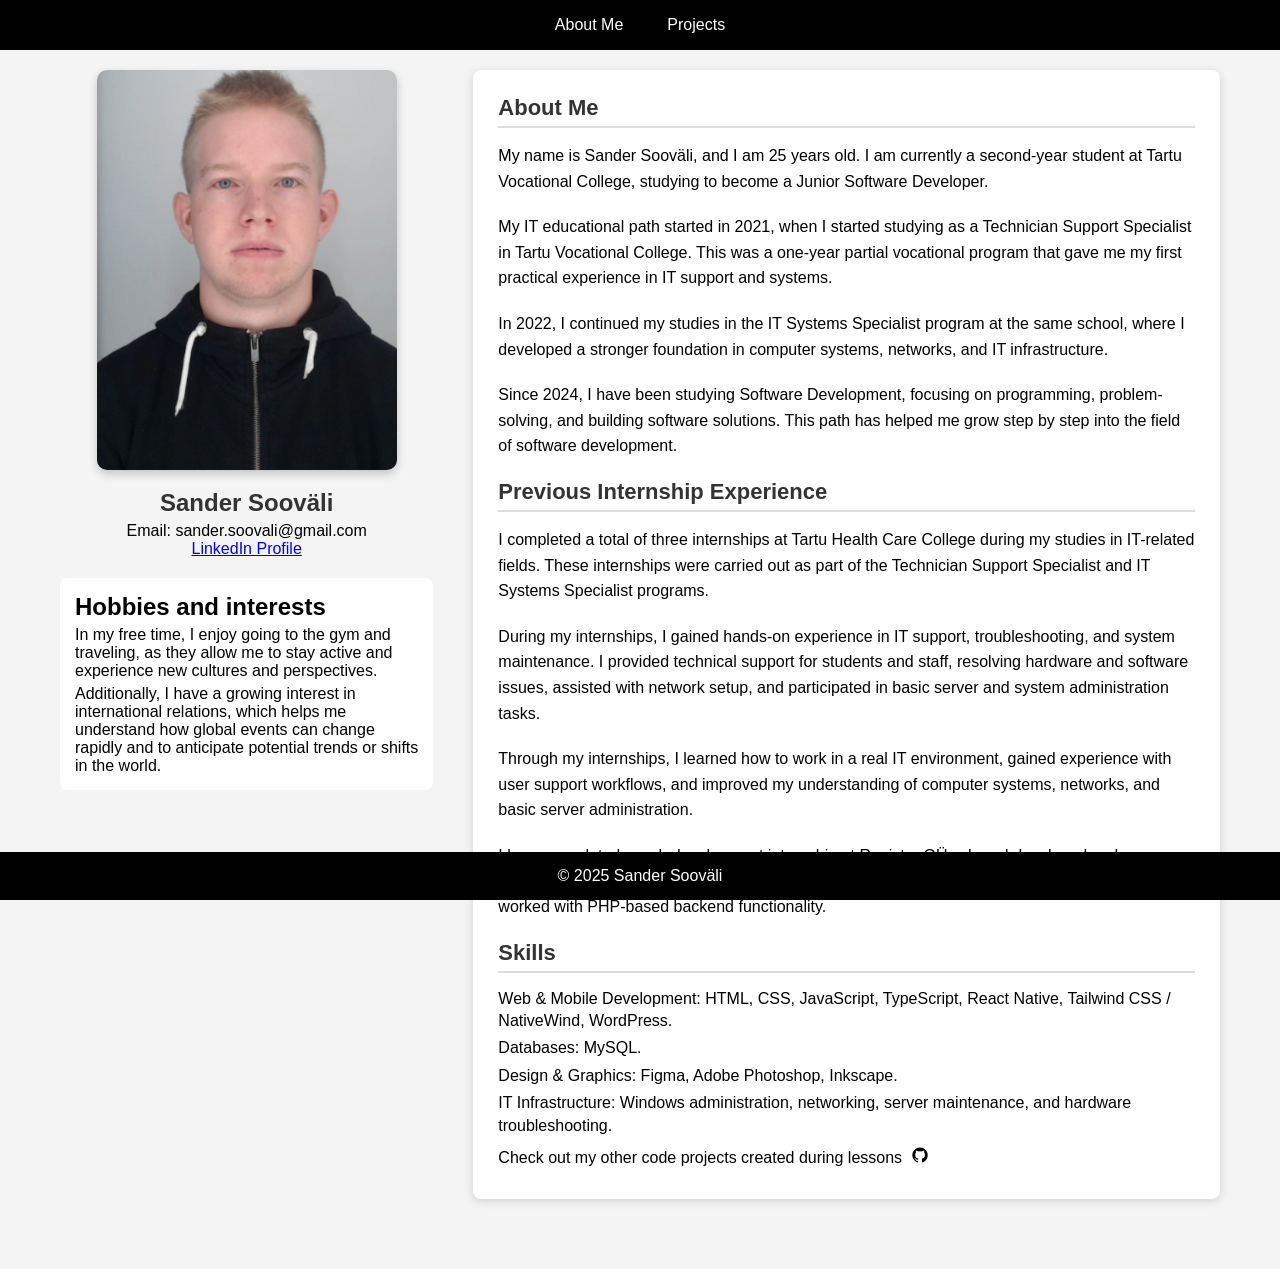
<file: index.html>
<!DOCTYPE html>
<html lang="et">
<head>
    <meta charset="UTF-8">
    <meta name="viewport" content="width=device-width, initial-scale=1.0">
    <title>About Me - Sander Sooväli</title>
    <link rel="stylesheet" href="style.css">
</head>
<body>

    <nav id="navbar">
        <div class="container">
            <ul>
                <li><a class="current" href="index.html">About Me</a></li>
                <li><a href="projects.html">Projects</a></li>
            </ul>
        </div>
    </nav>

    <div class="container" id="about">
        <div class="left">
            <img src="./img/Profiilifoto_Sander_Soovali.jpg" alt="Sander Sooväli" class="profile-image">
            <h1>Sander Sooväli</h1>
            <p>Email: sander.soovali@gmail.com</p> 
            <a href="https://www.linkedin.com/in/sander-sooväli-5aaa973a5" target="_blank">LinkedIn Profile</a>

            <div class="Hobbies">
                <h2>Hobbies and interests</h2>
                <p>In my free time, I enjoy going to the gym and traveling, as they allow me to stay active and experience new cultures and perspectives.</p>
                <p>Additionally, I have a growing interest in international relations, which helps me understand how global events can change rapidly and to anticipate potential trends or shifts in the world.</p>
                </div> 
            </div>
        
            <div class="right">
            <h2>About Me</h2>
            <p>
                My name is Sander Sooväli, and I am 25 years old. I am currently a second-year student at Tartu Vocational College, studying to become a Junior Software Developer.
                </p>
                <p>
                My IT educational path started in 2021, when I started studying as a Technician Support Specialist in Tartu Vocational College. This was a one-year partial vocational program that gave me my first practical experience in IT support and systems.
                </p>
                <p>
                In 2022, I continued my studies in the IT Systems Specialist program at the same school, where I developed a stronger foundation in computer systems, networks, and IT infrastructure.
                </p>
                <p>
                Since 2024, I have been studying Software Development, focusing on programming, problem-solving, and building software solutions. This path has helped me grow step by step into the field of software development.
            </p>
            <!-- <h2>Hobbies and interests</h2>
            <p>In my free time, I enjoy going to the gym and traveling, as they allow me to stay active and experience new cultures and perspectives. Additionally, I have a growing interest in international relations, which further broadens my global outlook and curiosity.</p>
            --> 
            <h2>Previous Internship Experience</h2>
            <p>
                I completed a total of three internships at Tartu Health Care College during my studies in IT-related fields.
                These internships were carried out as part of the Technician Support Specialist and IT Systems Specialist programs.
            </p>
            <p>
                During my internships, I gained hands-on experience in IT support, troubleshooting, and system maintenance.
                I provided technical support for students and staff, resolving hardware and software issues, assisted with network setup,
                and participated in basic server and system administration tasks.
            </p>
            <p>
                Through my internships, I learned how to work in a real IT environment, gained experience with user support workflows,
                and improved my understanding of computer systems, networks, and basic server administration.
            </p>
            <p>I have completed a web development internship at Register OÜ, where I developed and maintained WordPress plugins, implemented custom user interface logic with JavaScript, and worked with PHP-based backend functionality.</p>
            <div class="skills">
                <h2>Skills</h2>
                <!--<p>Website Creation using HTML & CSS</p>
                <p>Basic Knowledge of JavaScript, TypeScript, React Native, Tailwind CSS / NativeWind</p>-->
                
                <!--<p>Basic Knowledge of WordPress</p>
                <p>Basic Knowledge of MySQL</p>
                <p>Basic Knowledge of Figma, Photoshop and Inkscape</p>-->
                <p>Web & Mobile Development: HTML, CSS, JavaScript, TypeScript, React Native, Tailwind CSS / NativeWind, WordPress.</p>

                <p>Databases: MySQL.</p>

                <p>Design & Graphics: Figma, Adobe Photoshop, Inkscape.</p>

                <p>IT Infrastructure: Windows administration, networking, server maintenance, and hardware troubleshooting.</p>
                <p>Check out my other code projects created during lessons
                    <a href="https://github.com/sandersoovli?tab=repositories" target="_blank">
                        <img src="img/1.logo.png" alt="Github" class="github-logo">
                    </a>
                </p>
            </div>
        </div>
    </div>

    <footer>
        &copy; 2025 Sander Sooväli
    </footer>

</body>
</html>
</file>
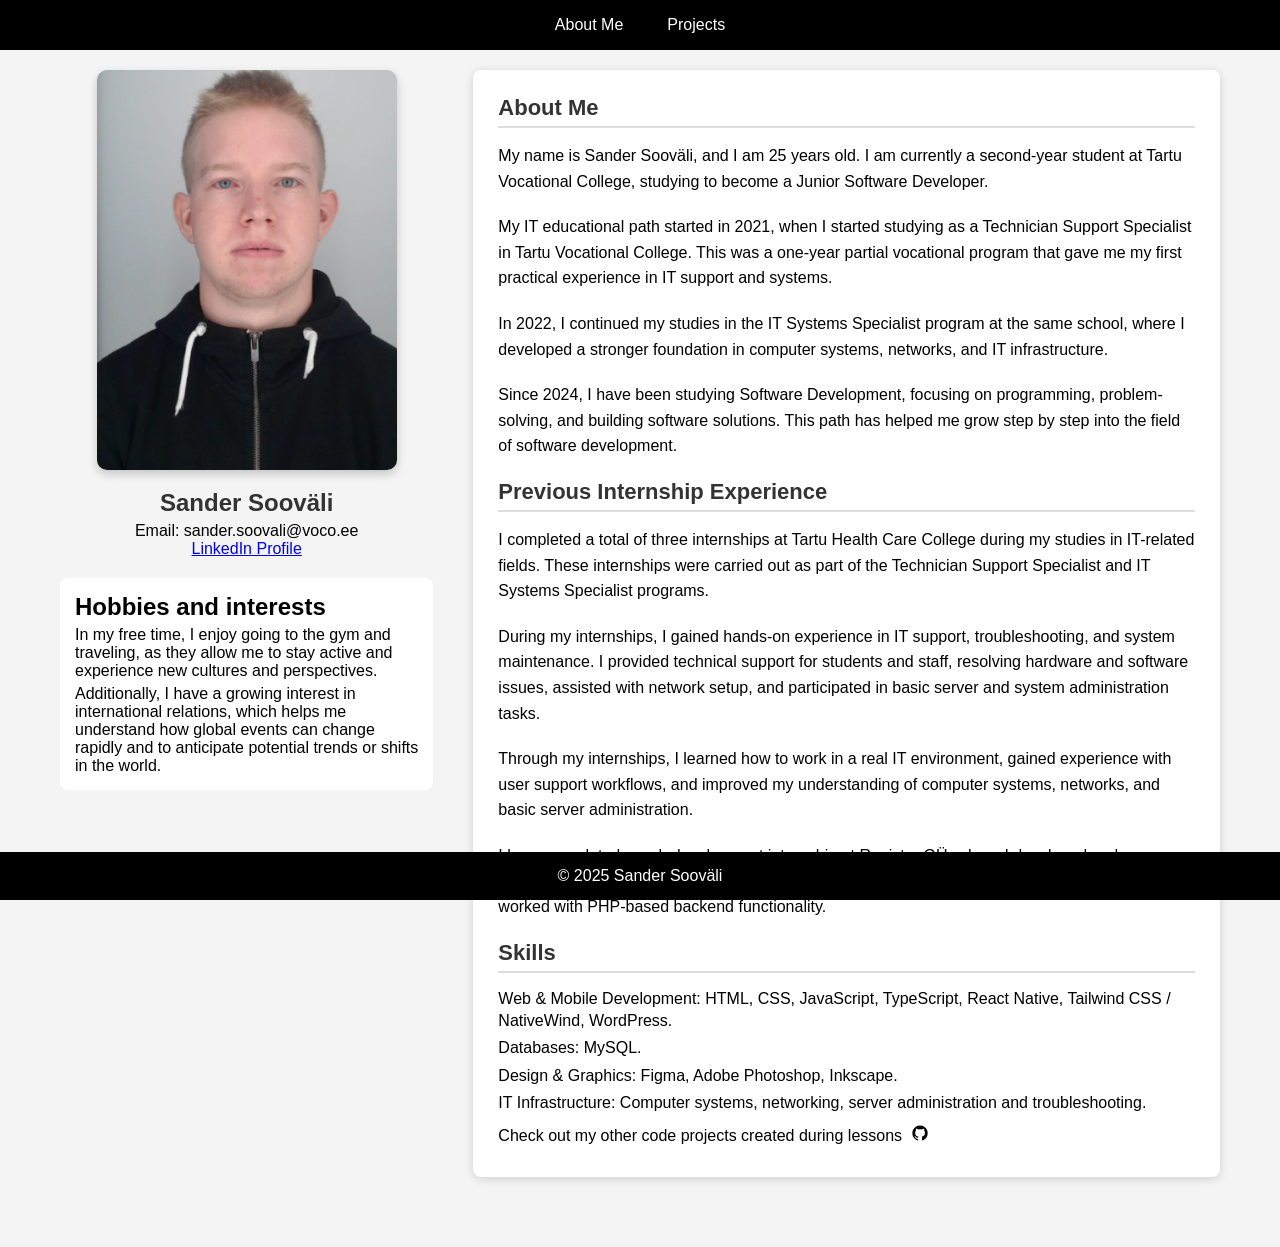
<file: about.html>
<!DOCTYPE html>
<html lang="et">
<head>
    <meta charset="UTF-8">
    <meta name="viewport" content="width=device-width, initial-scale=1.0">
    <title>About Me - Sander Sooväli</title>
    <link rel="stylesheet" href="style.css">
</head>
<body>

    <nav id="navbar">
        <div class="container">
            <ul>
                <li><a class="current" href="about.html">About Me</a></li>
                <li><a href="projects.html">Projects</a></li>
            </ul>
        </div>
    </nav>

    <div class="container" id="about">
        <div class="left">
            <img src="./img/Profiilifoto_Sander_Soovali.jpg" alt="Sander Sooväli" class="profile-image">
            <h1>Sander Sooväli</h1>
            <p>Email: sander.soovali@voco.ee</p> 
            <a href="https://www.linkedin.com/in/sander-sooväli-5aaa973a5" target="_blank">LinkedIn Profile</a>

            <div class="Hobbies">
                <h2>Hobbies and interests</h2>
                <p>In my free time, I enjoy going to the gym and traveling, as they allow me to stay active and experience new cultures and perspectives.</p>
                <p>Additionally, I have a growing interest in international relations, which helps me understand how global events can change rapidly and to anticipate potential trends or shifts in the world.</p>
                </div> 
            </div>
        
            <div class="right">
            <h2>About Me</h2>
            <p>
                My name is Sander Sooväli, and I am 25 years old. I am currently a second-year student at Tartu Vocational College, studying to become a Junior Software Developer.
                </p>
                <p>
                My IT educational path started in 2021, when I started studying as a Technician Support Specialist in Tartu Vocational College. This was a one-year partial vocational program that gave me my first practical experience in IT support and systems.
                </p>
                <p>
                In 2022, I continued my studies in the IT Systems Specialist program at the same school, where I developed a stronger foundation in computer systems, networks, and IT infrastructure.
                </p>
                <p>
                Since 2024, I have been studying Software Development, focusing on programming, problem-solving, and building software solutions. This path has helped me grow step by step into the field of software development.
            </p>
            <!-- <h2>Hobbies and interests</h2>
            <p>In my free time, I enjoy going to the gym and traveling, as they allow me to stay active and experience new cultures and perspectives. Additionally, I have a growing interest in international relations, which further broadens my global outlook and curiosity.</p>
            --> 
            <h2>Previous Internship Experience</h2>
            <p>
                I completed a total of three internships at Tartu Health Care College during my studies in IT-related fields.
                These internships were carried out as part of the Technician Support Specialist and IT Systems Specialist programs.
            </p>
            <p>
                During my internships, I gained hands-on experience in IT support, troubleshooting, and system maintenance.
                I provided technical support for students and staff, resolving hardware and software issues, assisted with network setup,
                and participated in basic server and system administration tasks.
            </p>
            <p>
                Through my internships, I learned how to work in a real IT environment, gained experience with user support workflows,
                and improved my understanding of computer systems, networks, and basic server administration.
            </p>
            <p>I have completed a web development internship at Register OÜ, where I developed and maintained WordPress plugins, implemented custom user interface logic with JavaScript, and worked with PHP-based backend functionality.</p>
            <div class="skills">
                <h2>Skills</h2>
                <!--<p>Website Creation using HTML & CSS</p>
                <p>Basic Knowledge of JavaScript, TypeScript, React Native, Tailwind CSS / NativeWind</p>-->
                
                <!--<p>Basic Knowledge of WordPress</p>
                <p>Basic Knowledge of MySQL</p>
                <p>Basic Knowledge of Figma, Photoshop and Inkscape</p>-->
                <p>Web & Mobile Development: HTML, CSS, JavaScript, TypeScript, React Native, Tailwind CSS / NativeWind, WordPress.</p>

                <p>Databases: MySQL.</p>

                <p>Design & Graphics: Figma, Adobe Photoshop, Inkscape.</p>

                <p>IT Infrastructure: Computer systems, networking, server administration and troubleshooting.</p>
                <p>Check out my other code projects created during lessons
                    <a href="https://github.com/sandersoovli?tab=repositories" target="_blank">
                        <img src="img/1.logo.png" alt="Github" class="github-logo">
                    </a>
                </p>
            </div>
        </div>
    </div>

    <footer>
        &copy; 2025 Sander Sooväli
    </footer>

</body>
</html>
</file>
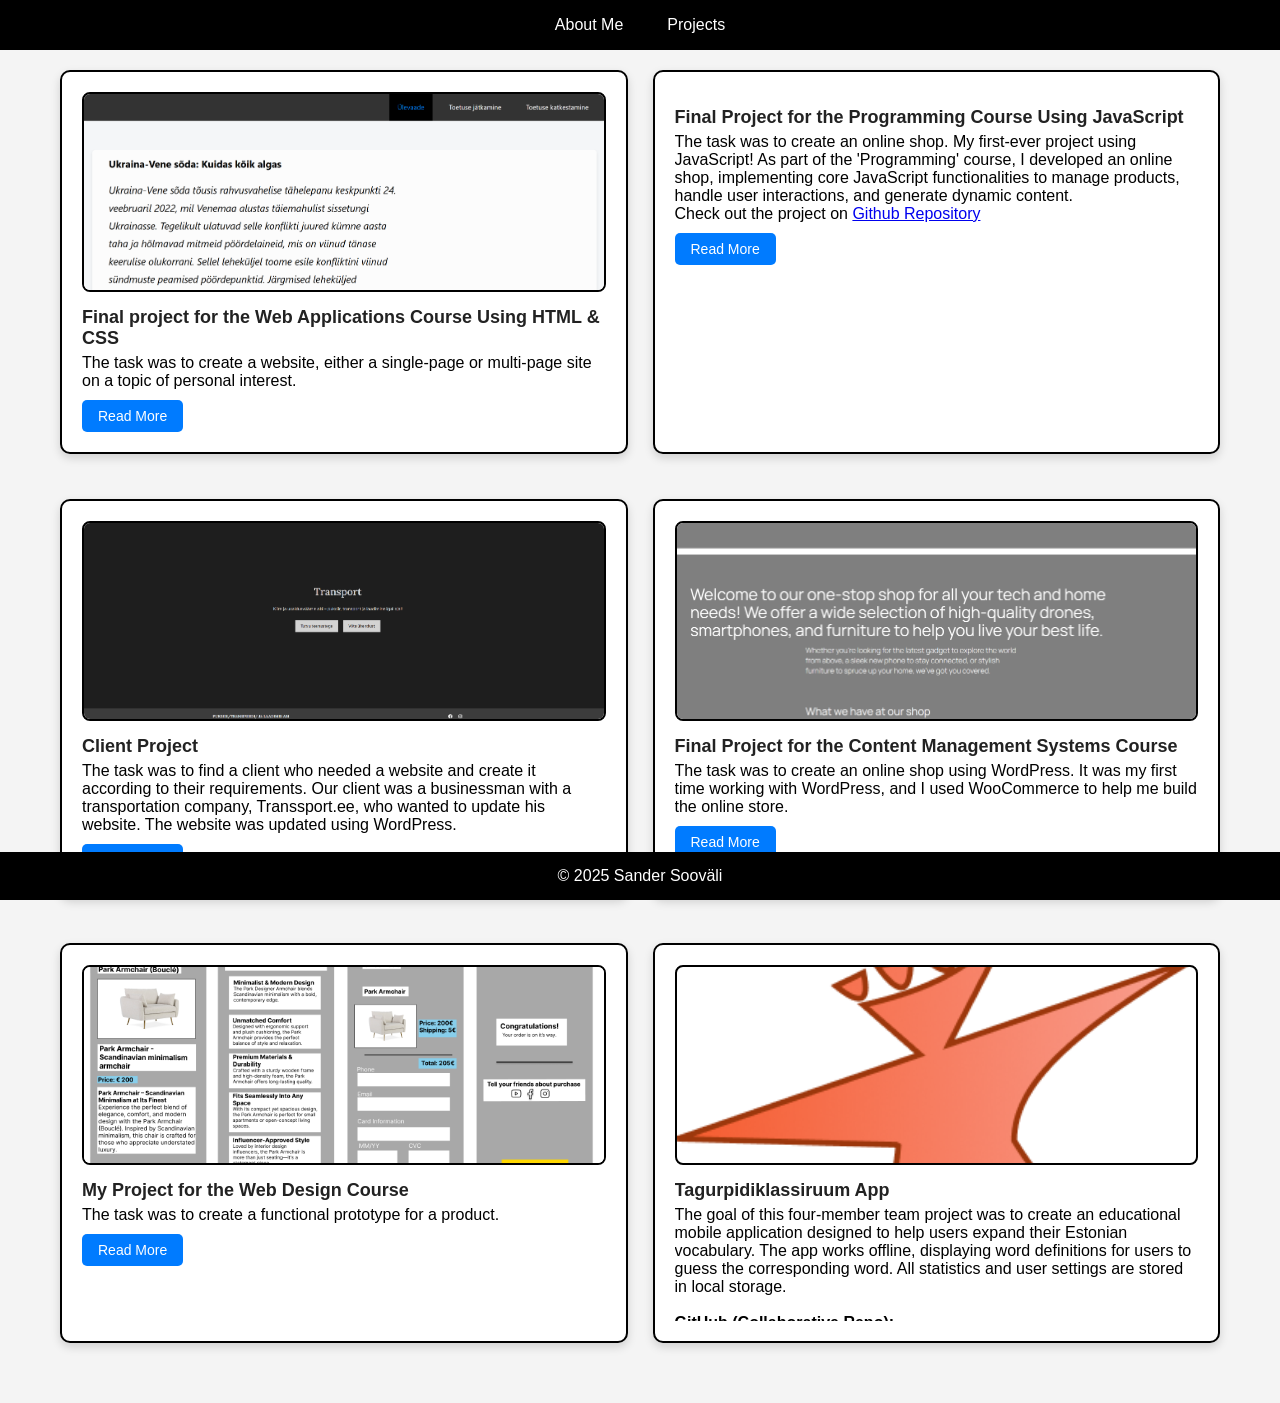
<file: projects.html>
<!DOCTYPE html>
<html lang="et">
<head>
    <meta charset="UTF-8">
    <meta name="viewport" content="width=device-width, initial-scale=1.0">
    <title>Portfolio - Projects</title>
    <link rel="stylesheet" href="style.css">
</head>
<body>

    <!-- Navigation -->
    <header>
        <nav id="navbar">
            <div class="container">
                <ul>
                    <li><a class="current" href="index.html">About Me</a></li>
                    <li><a class="current" href="projects.html">Projects</a></li>
                </ul>
            </div>
        </nav>
    </header>

    <!-- Projects Section -->
    <section class="projects">
        <!--<h1>My Projects</h1> -->
        <div class="project-item-container">

            <!-- Project 1 -->
            <div class="project-item">
                <a href="https://vs24soovali.ita.voco.ee/loputoo%20projekt/1_leht.html" target="_blank" class="thumbnail">
                    <img src="img/1.project.png" alt="End of Course Project">
                </a>
                <div class="description">
                    <h2>Final project for the Web Applications Course Using HTML & CSS</h2>
                    <p>The task was to create a website, either a single-page or multi-page site on a topic of personal interest. </p>
                    <!-- Additional text that will be hidden initially -->
        <p class="extra-text" style="display:none;">
            For my final project, I built my first-ever website, choosing to explore the Russia-Ukraine war. Using HTML and CSS, I designed and structured the content to present the information clearly and effectively. 
        </p>
        <!-- Read More button -->
        <button class="read-more-btn">Read More</button>
                </div>
            </div>

            <!-- Project 2 -->
            <div class="project-item">
                <!-- <div class="thumbnail no-image">
                     <p>No Image Available</p> 
                </div> -->
                <div class="description">
                    <h2>Final Project for the Programming Course Using JavaScript</h2>
                    <p>The task was to create an online shop. My first-ever project using JavaScript! As part of the 'Programming' course, I developed an online shop, implementing core JavaScript functionalities to manage products, handle user interactions, and generate dynamic content. 
                      <p>Check out the project on <a href="https://github.com/sandersoovli/E-Shop_JS-Node-SASS-Express/tree/main" target="_blank">Github Repository</a></p>
                    </p>
                    <!-- Additional text that will be hidden initially -->
        <p class="extra-text" style="display:none;">
            While working on this project, I asked for help from my coursemates and the teacher when faced with challenges, as I was still learning JavaScript. This experience not only provided me with hands-on practice in JavaScript but also enhanced my problem-solving skills in web development.
        </p>
        <!-- Read More button -->
        <button class="read-more-btn">Read More</button>
                </div>
            </div>
            

            <!-- Project 3 -->
<div class="project-item">
    <a href="https://transsport.ee/" target="_blank" class="thumbnail">
        <img src="img/3.project.png" alt="Website on WordPress">
    </a>
    <div class="description">
        <h2>Client Project</h2>
        <p>The task was to find a client who needed a website and create it according to their requirements. Our client was a businessman with a transportation company, Transsport.ee, who wanted to update his website. The website was updated using WordPress. </p>
        <!-- Additional text that will be hidden initially -->
        <p class="extra-text" style="display:none;">
            It was a group project, and as a team member, I contributed to writing the project's documentation and designing the new version of Transsport.ee in Figma to better meet the client’s needs.
        </p>
        <!-- Read More button -->
        <button class="read-more-btn">Read More</button>
    </div>
</div>
 

            <!-- Project 4 -->
            <div class="project-item">
                <a href="https://vs24soovali.ita.voco.ee/wordpress/" target="_blank" class="thumbnail">
                    <img src="img/4.project.png" alt="Website on WordPress">
                </a>
                <div class="description">
                    <h2>Final Project for the Content Management Systems Course</h2>
                    <p>The task was to create an online shop using WordPress. It was my first time working with WordPress, and I used WooCommerce to help me build the online store. </p>
                    <!-- Additional text that will be hidden initially -->
                    <p class="extra-text" style="display:none;">
                        As part of the 'Content Management Systems' course, I developed the shop by implementing essential features and customizations to ensure a smooth user experience and efficient product management.
                    </p>
                    <!-- Read More button -->
                    <button class="read-more-btn">Read More</button>
                </div>
            </div>

            <!-- Project 5 -->
            <div class="project-item">
                <a href="https://www.figma.com/design/G1j52F5n7qcprPAXXBE7J7/Klassiprojekt?node-id=1-3" target="_blank" class="thumbnail">
                    <img src="img/5.project.png" alt="Task on Figma">
                </a>
                <div class="description">
                    <h2>My Project for the Web Design Course</h2>
                    <p>The task was to create a functional prototype for a product. </p>
                    <!-- Additional text that will be hidden initially -->
                    <p class="extra-text" style="display:none;">
                        In the beginning, I used Random Project Generator to get a persona and a product. It was my first time working with Figma, and I designed a website for mobile where users can purchase a sofa. I created both low-fidelity (lo-fi) and high-fidelity (hi-fi) prototypes. For more details, check out the Figma project.
                    </p>
                    <!-- Read More button -->
                    <button class="read-more-btn">Read More</button>
                </div>
            </div>
            
            <!-- Project 5 -->
             <div class="project-item">
                <a href="https://www.figma.com/design/nqxCpL9JbIsPQrt4NIRvWL/tagurpidiKlassiruum?node-id=63-80&t=T72uwy2m6jXZ3RUv-1" target="_blank" class="thumbnail">
                    <img src="img/6.project.png" alt="Tagurpridiklassiruum äpp">
                </a>
                <div class="description">
                    <h2>Tagurpidiklassiruum App</h2>
                    <p>The goal of this four-member team project was to create an educational mobile application designed to help users expand their Estonian vocabulary. The app works offline, displaying word definitions for users to guess the corresponding word. All statistics and user settings are stored in local storage.
                        <br><br>
                        <strong>GitHub (Collaborative Repo):</strong> <a href="https://github.com/aleksandertap/tagurpidiklassiruum" target="_blank">github.com/aleksandertap/tagurpidiklassiruum</a> 
                        <br>
                        <strong>Project documentation:</strong> <a href="https://docs.google.com/document/d/1wYuZv4RWMYFZStX-CAWeSDVWVnEb4BlD4B_U8gDmF9s/edit?tab=t.0" target="_blank">Documentation</a>
                    </p>
                    <!-- Additional text that will be hidden initially -->
                     <p class="extra-text" style="display:none;">
                    My role in the team focused primarily on user interface design and user experience optimization, ensuring the app was simple and intuitive. Additionally, I implemented a confetti function in the app that activates when a student answers correctly. The app remembers the last word, allowing users to continue from where they left off.

                    I added buttons with icons in the top corner of the app: on the left are settings and on the right is feedback, which shows how many words the user answered correctly and incorrectly. This helps users track their progress and use the app more conveniently.
                    </p>
                    <!-- Read More button -->
                    <button class="read-more-btn">Read More</button>
                </div>
        </div>
    </section>

    <!-- Footer -->
    <footer>
        &copy; 2025 Sander Sooväli
    </footer>
    <script>
        // JavaScript, mis haldab "Read More" nuppude funktsionaalsust
        const readMoreButtons = document.querySelectorAll('.read-more-btn');
    
        readMoreButtons.forEach(button => {
            button.addEventListener('click', function () {
                const extraText = this.previousElementSibling; // Õige täiendav tekst (pärast nuppu)
                const isTextVisible = extraText.style.display === 'block';
    
                // Lülita teksti nähtavus sisse/välja
                extraText.style.display = isTextVisible ? 'none' : 'block';
                // Muuda nupu teksti
                this.textContent = isTextVisible ? 'Read More' : 'Read Less';
            });
        });
    </script>
    
</body>
</html>
</file>
<file: style.css>
/* Global styles */
* {
  margin: 0;
  padding: 0;
  box-sizing: border-box;
}

body {
  font-family: Arial, sans-serif;
  background-color: #f4f4f4;
  overflow-x: hidden;
}

/* Navigation */
#navbar {
  background: #000;
  color: #fff;
  height: 50px; /* Shortened height */
  display: flex;
  justify-content: center;
  align-items: center;
  padding: 5px 0;
  width: 100%;
  position: fixed; /* Keep navbar visible */
  top: 0;
  left: 0;
  z-index: 1000; /* Ensure it stays on top */
}

/* Navbar container */
#navbar .container {
  display: flex;
  justify-content: center;
  align-items: center;
  width: 100%;
}

/* Navbar list */
#navbar ul {
  list-style: none;
  display: flex;
  justify-content: center;
  align-items: center;
  padding: 0;
  margin: 0;
}

/* Navbar items */
#navbar ul li {
  margin: 0 10px; /* Reduce spacing */
}

/* Navbar links */
#navbar ul li a {
  color: #fff;
  text-decoration: none;
  padding: 8px 12px; /* Reduce padding */
  display: inline-block;
}

/* Main container */
.container {
  display: grid;
  grid-template-columns: 1fr 2fr;
  gap: 40px;
  max-width: 1200px;
  margin: 50px auto;
  padding: 20px;
  align-items: start;
}

.left {
  text-align: center;
}

.profile-image {
  width: 100%;
  max-width: 300px;
  border-radius: 10px;
  box-shadow: 0 4px 10px rgba(0, 0, 0, 0.2);
  object-fit: cover; 
  object-position: center top; /* Moves focus to the top part of the image */
  
}

.left h1 {
  margin-top: 15px;
  font-size: 24px;
  color: #333;
}

.left p {
  font-size: 16px;
  color: #000000;
  margin-top: 5px;
}

.Hobbies {
    background-color: white;
    padding: 15px;
    margin-top: 20px;
    border-radius: 8px; /* ilusam */
    text-align: left;
}


/* Right Section */
.right {
  background: white;
  padding: 25px;
  border-radius: 8px;
  box-shadow: 0 2px 10px rgba(0, 0, 0, 0.15);
}

.right h2 {
  font-size: 22px;
  color: #333;
  margin-bottom: 15px;
  border-bottom: 2px solid #ddd;
  padding-bottom: 5px;
}

.right p {
  font-size: 16px;
  line-height: 1.6;
  color: #000000;
  margin-bottom: 20px;
}

/* Skills Section */
.skills-grid {
  display: flex;
  flex-wrap: wrap;
  gap: 15px; /* Adjusts spacing between skills */
  justify-content: flex-start; /* Align with other sections */
  padding-top: 10px; /* Adds space to match other sections */
}

.skill-item {
  background: #f9f9f9;
  padding: 10px;
  border-radius: 6px;
  font-size: 16px;
  font-weight: bold;
  display: flex;
  align-items: center;
  justify-content: center;
  white-space: nowrap; /* Prevents text from wrapping */
  margin-bottom: 10px; /* Ensure consistent spacing */
}

.skills {
  margin-top: 20px;  /* Space above the skills section */
}

.skills h2 {
  font-size: 22px;
  color: #333;
  margin-bottom: 15px;
  border-bottom: 2px solid #ddd;
  padding-bottom: 5px;
}

.skills p {
  font-size: 16px;
  line-height: 1.4;
  margin-bottom: 5px;  /* Match spacing with other sections */
}

.skills a {
  display: inline-flex;
  align-items: center;
  margin-top: 5px;
}

/* GitHub Logo */
.github-logo {
  width: 1em; /* Match text size */
  height: 1em;
  vertical-align: middle; /* Align with text */
  margin-left: 5px; /* Small spacing */
}

@media (max-width: 480px) {
  .github-logo {
    width: 1em; /* Maintain text size consistency */
    height: 1em;
  }
}

/* Projects Section */
.projects {
  max-width: 1200px;
  margin: auto;
  padding: 40px 20px;
  text-align: center;
  padding-top: 70px;
}

.projects h1 {
  background-color: #222;
  color: white;
  padding: 15px;
  font-size: 22px;
  border-radius: 8px;
  margin-bottom: 20px;
}

.project-item-container {
  display: grid;
  grid-template-columns: repeat(2, 1fr);
  gap: 25px;
  justify-content: center;
  overflow: visible; /* Veendu, et midagi pole ära lõigatud */
}

.project-item {
  border: 2px solid black;
  display: flex;
  flex-direction: column;
  align-items: center;
  background: white;
  padding: 20px;
  border-radius: 10px;
  box-shadow: 0 4px 10px rgba(0, 0, 0, 0.15);
  transition: transform 0.3s ease, box-shadow 0.3s ease;
  max-height: 400px;
  overflow: auto;
  overflow: hidden; /* Peidab kerimisribad */
  margin-bottom: 20px;

}

.project-item:hover {
  transform: translateY(-5px);
  box-shadow: 0 6px 15px rgba(0, 0, 0, 0.2);
}

/* Thumbnail */
.thumbnail {
  border: 2px solid black;
  width: 100%;
  max-height: 200px;
  display: flex;
  justify-content: center;
  align-items: center;
  overflow: hidden;
  border-radius: 8px;
}

.thumbnail img {
  width: 100%;
  height: auto;
  object-fit: cover;
  border-radius: 8px;
  transition: transform 0.3s ease;
}

.thumbnail img:hover {
  transform: scale(1.05);
}

/* No Image Placeholder */
.no-image {
  background-color: #ccc;
  color: #555;
  font-size: 14px;
  height: 200px;
  display: flex;
  justify-content: center;
  align-items: center;
  border-radius: 8px;
}

/* Description */
.description {
  margin-top: 15px;
  font-size: 16px;
  color: #000000;
  text-align: left;
  word-wrap: break-word; 
  overflow-wrap: break-word;
  overflow-x: hidden; /* Peidab horisontaalse kerimise */
  width: 100%;
}

.description h2 {
  font-size: 18px;
  color: #222;
  margin-bottom: 5px;
  word-wrap: break-word; 
  overflow-wrap: break-word;
}

.description a {
  max-width: 100%;
  display: inline-block;
  overflow-wrap: break-word;
  word-wrap: break-word;
}

/* Styling for the Read More button */
.read-more-btn {
  background-color: #007BFF;
  color: white;
  border: none;
  padding: 8px 16px;
  margin-top: 10px;
  cursor: pointer;
  font-size: 14px;
  border-radius: 5px;
  transition: background-color 0.3s;
}

.read-more-btn:hover {
  background-color: #0056b3;
}

/* Styling for extra text */
.extra-text {
  margin-top: 10px;
  font-size: 14px;
  color: #000000;
}


footer {
  text-align: center;  /* Center the text */
  padding: 15px;  /* Add some space around */
  background: #000;  /* Optional: Dark background */
  color: #fff;  /* Optional: White text */
  position: fixed;  /* Keeps it at the bottom */
  bottom: 0;
  left: 0;
  width: 100%;  /* Full width */
}


/* Responsive Design */
@media (max-width: 1024px) {
  .container {
    grid-template-columns: 1fr;
    text-align: center;
  }

  .right {
    text-align: left;
  }

  .skills-grid {
    grid-template-columns: 1fr 1fr; /* Two columns for better spacing */
  }
}

/* Mobile Styles */
@media (max-width: 768px) {

  .project-item-container {
    grid-template-columns: 1fr; /* Single column for smaller screens */
  }

  #navbar {
    height: 50px; /* Allow navbar to adjust */
    padding: 10px 0;
  }

  #navbar .container {
    flex-direction: row; /* Keep items in a row */
    justify-content: center;
  }

  #navbar ul {
    flex-direction: row; /* Keep items in a row */
    width: 100%;
    text-align: center;
  }

  #navbar ul li {
    margin: 0 8px; /* Adjust spacing between items */
  }

  #navbar ul li a {
    font-size: 16px;
    padding: 6px 10px;
  }
}

@media (max-width: 480px) {
  /* Further Increase Profile Image */
  .left img {
    width: 280px;
    height: auto;
  }

  /* Ensure Navbar is Centered */
  #navbar ul {
    width: 100%;
    text-align: center;
  }

  #navbar ul li {
    margin: 10px 0;
  }

  /* Ensure Skills Are Lined Up Properly */
  .skills-grid {
    grid-template-columns: 1fr;
  }

  .skill-item {
    font-size: 14px;
    padding: 12px;
  }
}
</file>
